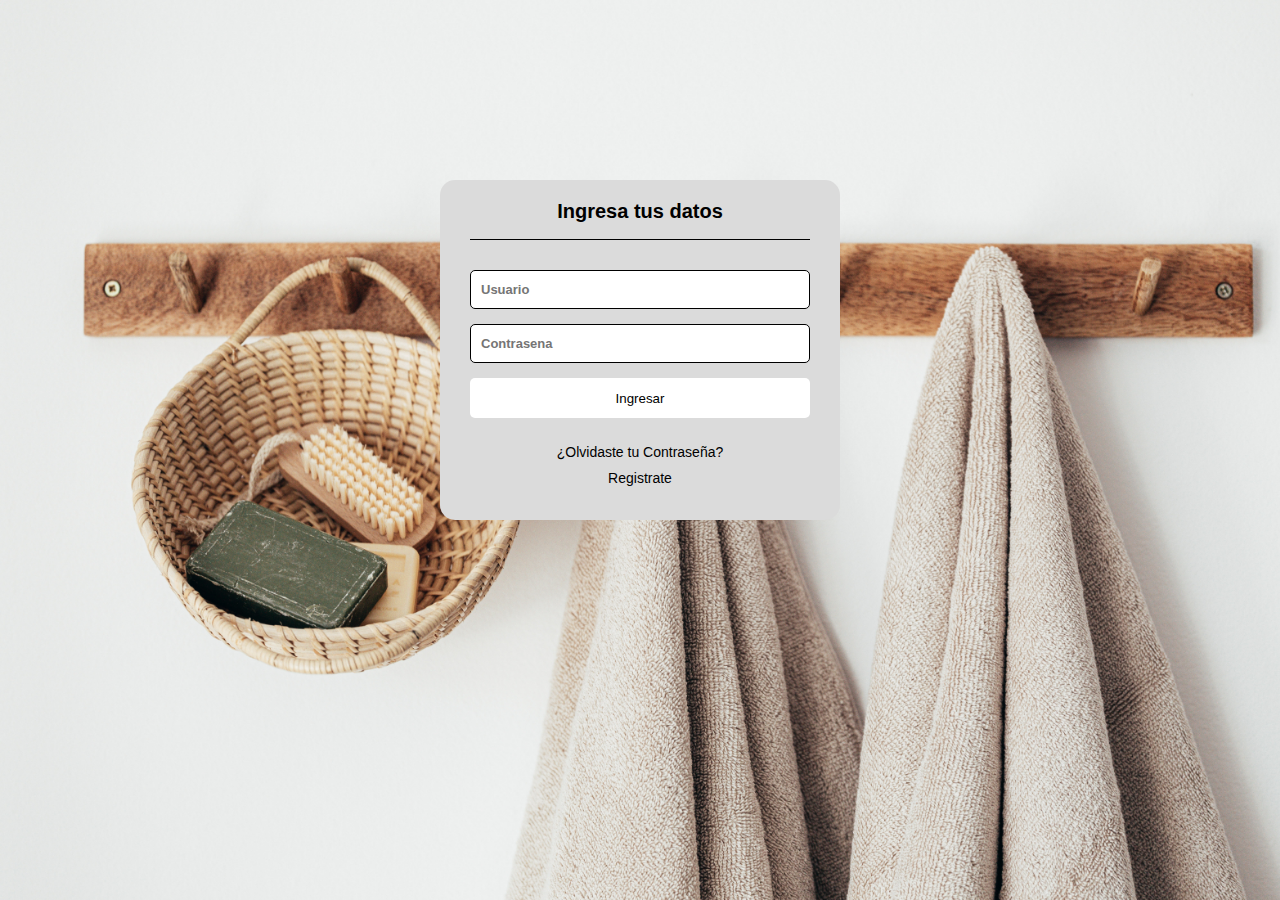
<file: index-form.html>
<html>
<head>
    <meta name="viewport" content="width=device-width, initial-scale=1.0">
    <link rel="stylesheet" href="index-form.css">
    <title>Formulario de ingreso</title>
</head>
<body>
    <section class="formulario-login">
        <h5>Ingresa tus datos</h5>
        <input class="controles" type="text" name="Usuario" value="" placeholder="Usuario">
        <input class="controles" type="password" name="contrasena" value="" placeholder="Contrasena">
        <input class="boton" type="submit" name="" value="Ingresar">
        <p><a href="#">¿Olvidaste tu Contraseña?</a></p>
        <p><a href="./index-registro.html">Registrate</a></p>
    </section>
    
</body>
</html>
</file>
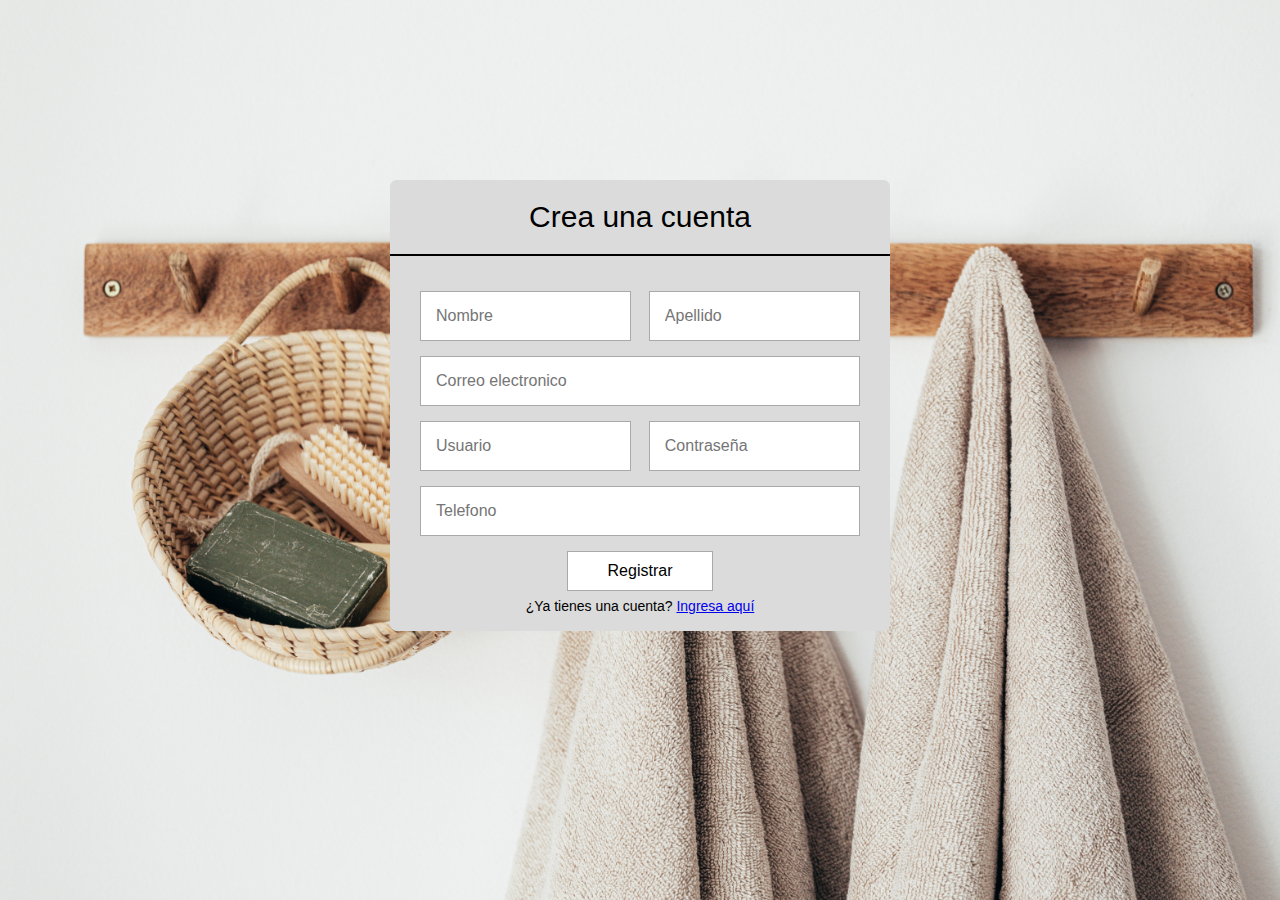
<file: index-registro.html>
<html>
<head>
    <meta name="viewport" content="width=device-width, initial-scale=1.0">
    <link rel="stylesheet" href="index-registro.css">
    <title>Registrarse</title>
</head>
<body>
        <form action="registrar.php" method="post" class="form-registro">
            <h2 class="form-titulo">Crea una cuenta</h2>
            <div class="contenedor-inputs">
                <input type="text" name="nombre" placeholder="Nombre" class="input-50" required>
                <input type="text" name="apellido" placeholder="Apellido" class="input-50" required>
                <input type="email" name="correo" placeholder="Correo electronico" class="input-100" required>
                <input type="text" name="Usuario" placeholder="Usuario" class="input-50" required>
                <input type="password" name="contraseña" placeholder="Contraseña" class="input-50" required>
                <input type="text" name="telefono" placeholder="Telefono" class="input-100" required>
                <input type="submit" value="Registrar" class="btn-enviar">
                <p class="form-link">¿Ya tienes una cuenta? <a href="#">Ingresa aquí</a></p>
            </div>
        </form>
</body>
</html>
</file>
<file: index-form.css>
* {
    margin: 0;
    padding: 0;
    box-sizing: border-box;
}

body {
    width: 100%;
    font-family: sans-serif;
    background-image: url(./imagen-toallas.jpg);
    background-size: cover;
}

.formulario-login {
    width: 400px;
    height: 340px;
    background: #DBDBDB;
    margin:auto;
    margin-top: 180px;
    padding: 20px 30px;
    border-radius: 15px;
    border-style: 15px inset #000;
}

.formulario-login h5 {
    margin: 0;
    text-align: center;
    height: 40px;
    margin-bottom: 30px;
    border-bottom: 1px solid;
    font-size: 20px;
    color: black;
}

.controles {
    width: 100%;
    border: 1px solid;
    margin-bottom: 15px;
    padding: 11px 10px;
    background-color: white;
    font-size: 13px;
    font-weight: bold;
    border-radius: 5px;

}

.boton {
    width: 100%;
    height: 40px;
    background-color: white;
    border: none;
    margin-bottom: 16px;
    border-radius: 5px;
}

.boton:hover {
    text-decoration: underline;
}


.formuario-login p {
    height: 40px;
    text-align: center;
    border-bottom: 1px solid;

}

.formulario-login a {
    color: black;
    text-decoration: none;
    font-size: 14px;
    display: flex;
    justify-content: center;
    align-items: center;
    margin: 10px;
}

.formulario-login a:hover {
    text-decoration: underline;

}
</file>
<file: index-registro.css>
* {
    box-sizing: border-box;
}

body {
    margin: 0;
    font-family: sans-serif;
    background-image: url(./imagen-toallas.jpg);
    background-size: cover;
}


.form-registro{
    width: 100%;
    max-width: 500px;
    margin: auto;
    background: #DBDBDB;
    border-radius: 7px;
    margin-top: 180px;
}

.form-titulo {
    background: #DBDBDB;
    color: #000;
    padding: 20px;
    text-align: center;
    font-weight: 100;
    font-size: 30px;
    border-top-left-radius: 7px;
    border-top-right-radius: 7px;
    border-bottom: 2px solid black;
}

.contenedor-inputs {
    padding: 10px 30px;
    display: flex;
    flex-wrap: wrap;
    justify-content:space-between;
}

input {
    margin-bottom: 15px;
    padding: 15px;
    font-size: 16px;
    border-radius: 3px solid black;
    border: 1px solid darkgrey;
}

.input-50 {
    width: 48%;
}

.input-100 {
    width: 100%;
}

.btn-enviar {
    background: #fff;
    color: #000;
    margin: auto;
    padding: 10px 40px;
    cursor:pointer;

}

.btn-enviar:active {
    transform: scale(1.05);
}

.form-link {
    width: 100%;
    margin: 7px;
    font-size: 14px;
    text-align: center;
}
</file>
